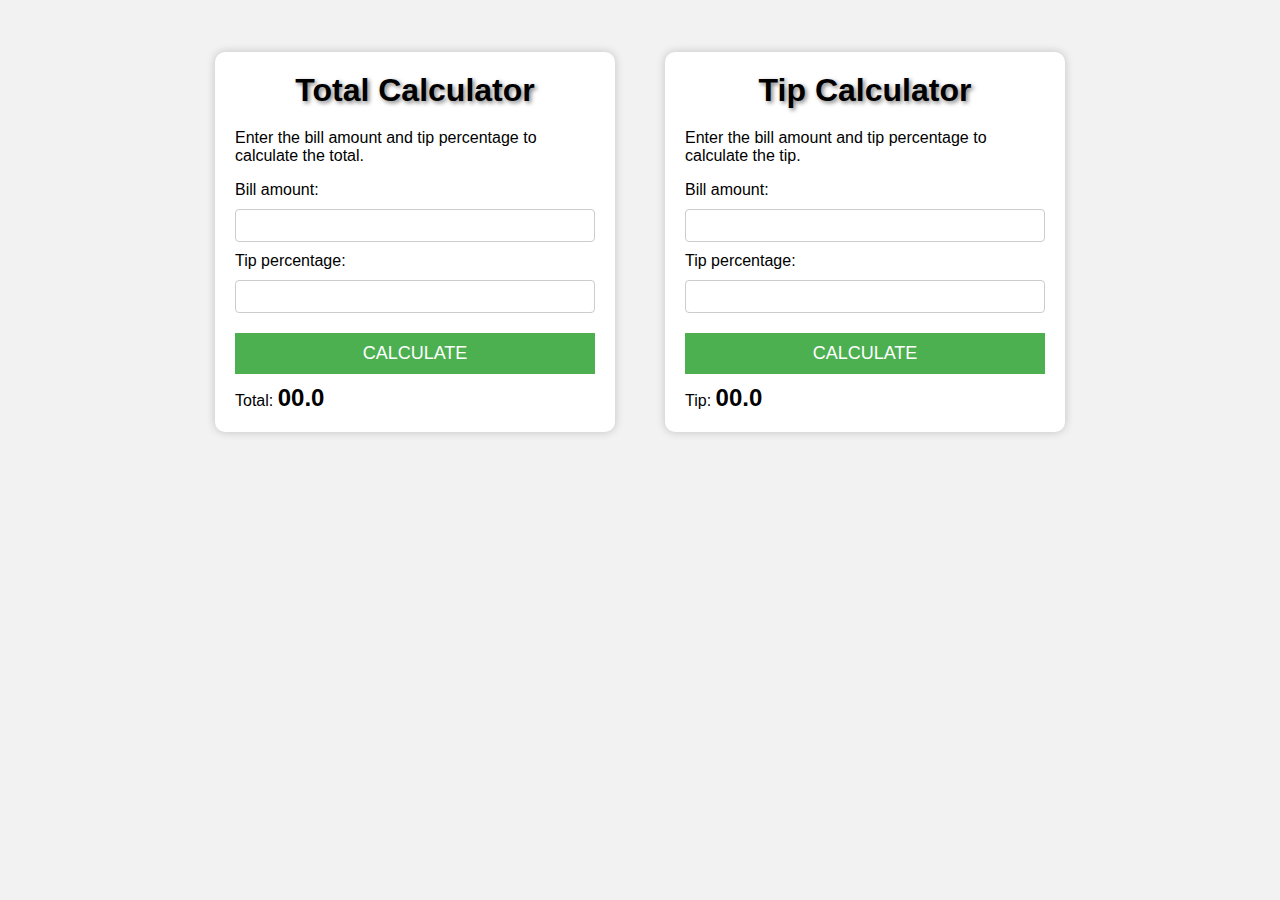
<file: projeto-01/index.html>
<!DOCTYPE html>
<html lang="pt-br">
  <head>
    <meta charset="UTF-8" />
    <meta name="viewport" content="width=device-width, initial-scale=1.0" />
    <title>Tip Calculator</title>
    <link rel="stylesheet" href="style.css" />
    <script src="total-calc.js" defer></script>
    <script src="tip-calc.js" defer></script>
  </head>
  <body>
    <main>
      <section class="total-calculator calculator-container">
        <h2>Total Calculator</h2>
        <p>Enter the bill amount and tip percentage to calculate the total.</p>
        <form>
          <ul>
            <li>
              <label for="bill-amount-total-calc">Bill amount:</label>
              <input
                type="number"
                name="bill-amount-total-calc"
                id="bill-amount-total-calc"
              />
            </li>
            <li>
              <label for="tip-percentage-total-calc">Tip percentage:</label>
              <input
                type="number"
                name="tip-percentage-total-calc"
                id="tip-percentage-total-calc"
              />
            </li>
          </ul>
          <button id="total-calc-btn" type="button">Calculate</button>
        </form>
        <div class="result" id="total-result">
          <p>Total: <span>00.0</span></p>
        </div>
      </section>

      <section class="tip-calculator calculator-container">
        <h2>Tip Calculator</h2>
        <p>Enter the bill amount and tip percentage to calculate the tip.</p>

        <form>
          <ul>
            <li>
              <label for="bill-amount-tip-cal">Bill amount:</label>
              <input
                type="number"
                name="bill-amount-tip-cal"
                id="bill-amount-tip-cal"
              />
            </li>

            <li>
              <label for="tip-amount-tip-cal">Tip percentage:</label>
              <input
                type="number"
                name="tip-amount-tip-cal"
                id="tip-amount-tip-cal"
              />
            </li>
          </ul>
          <button id="tip-calc-btn" type="button">Calculate</button>
        </form>
        <div class="result" id="tip-result">
          <p>Tip: <span>00.0</span></p>
        </div>
      </section>
    </main>
  </body>
</html>
</file>
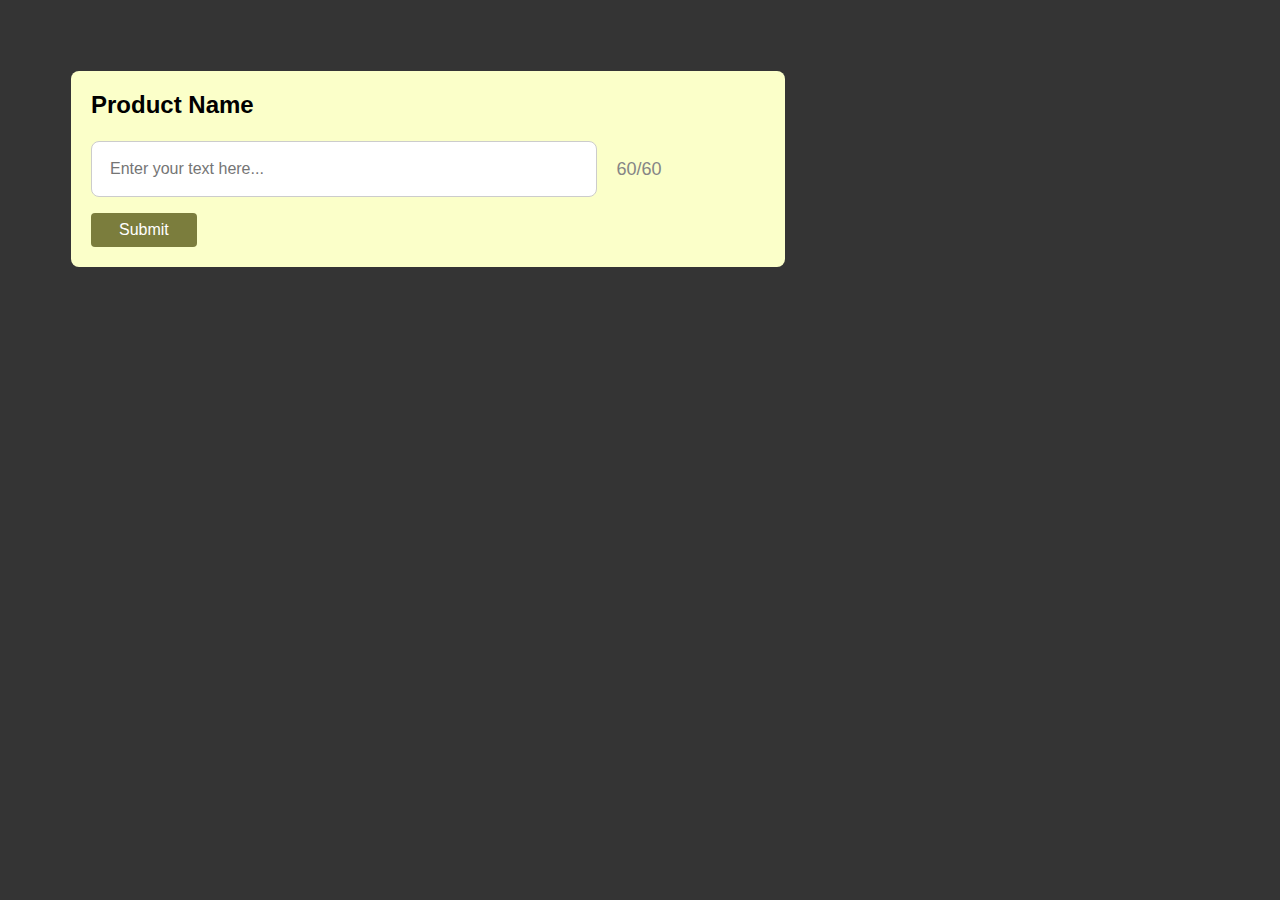
<file: projeto-02/index.html>
<!DOCTYPE html>
<html lang="pt-br">
  <head>
    <meta charset="UTF-8" />
    <meta name="viewport" content="width=device-width, initial-scale=1.0" />
    <title>Product Form</title>
    <link rel="stylesheet" href="styles.css" />
    <script src="script.js" defer></script>
  </head>
  <body>
    <main>
      <form>
        <label for="product-name">Product Name</label>
        <div id="product-name-char-controler">
          <input
            type="text"
            maxlength="60"
            id="product-name"
            name="product-name"
            placeholder="Enter your text here..."
          />
          <div><span id="char-counter">60</span><span>/60</span></div>
        </div>
        <button type="button">Submit</button>
      </form>
    </main>
  </body>
</html>
</file>
<file: projeto-01/style.css>
body {
  display: flex;
  align-items: center;
  justify-content: center;
  background-color: #f2f2f2;
  font-family: sans-serif;
  margin: 0;
}

main {
  padding: 2rem;
  height: calc(100vh - 2rem);
  display: flex;
  align-items: center;
  justify-content: center;
  gap: 3.125rem;
  box-sizing: border-box;
}

.calculator-container {
  width: 37.5rem;
  background-color: #fff;
  border-radius: 10px;
  padding: 1.25rem;
  margin: 1.25rem 0;
  box-sizing: border-box;
  box-shadow: 0 0 10px rgba(0, 0, 0, 0.2);
}

.calculator-container h2 {
  margin: 0 0 1.25rem;
  text-align: center;
  font-size: 2rem;
  text-shadow: 2px 2px 4px rgba(0, 0, 0, 0.5);
}

.calculator-container p {
  margin: 1rem 0;
}

.calculator-container ul {
  list-style: none;
  padding: 0;
  margin: 0;
}

.calculator-container input,
.calculator-container label {
  display: block;
  margin: 0.625rem 0;
}

.calculator-container input {
  width: 100%;
  box-sizing: border-box;
  border: 1px solid #cccccc;
  border-radius: 4px;
  padding: 0.5rem;
}

.calculator-container button {
  width: 100%;
  margin: 0.625rem 0;
  height: 2.5625rem;
  background-color: #4caf50;
  color: #fff;
  border: none;
  font-size: 1.125rem;
  text-transform: uppercase;
  cursor: pointer;
  transition: background-color 0.5s;
}

.calculator-container button:hover {
  background-color: #327234;
}

.result p {
  margin: 0;
}

.result span {
  font-weight: bold;
  font-size: 1.5rem;
}

@media (max-width: 81.25rem) {
  main {
    flex-wrap: wrap;
    height: auto;
  }
  .calculator-container {
    max-width: 25rem;
  }
}

@media (max-width: 37.5rem) {
  :root {
    font-size: 12px;
  }
}

@media (max-width: 25rem) {
  :root {
    font-size: 10px;
  }
}
</file>
<file: projeto-02/styles.css>
body {
  background-color: #343434;
  margin: 0;
  padding: 4.4375rem;
  font-family: sans-serif;
}

form {
  width: 80%;
  max-width: 42.125rem;
  background-color: #fbffc9;
  padding: 1.25rem;
  border-radius: 8px;
}

label {
  font-size: 1.5rem;
  font-weight: bold;
  margin: 0 0 22px;
  display: block;
}

input {
  font-family: inherit;
  font-size: 1rem;
  padding: 1.125rem;
  border: 1px solid #cccccc;
  border-radius: 8px;
  width: 75%;
  box-sizing: border-box;
}

input:focus {
  background-color: #fbffc9;
  outline-color: #858585;
}

form span {
  font-size: 1.125rem;
  color: #858585;
}

#product-name-char-controler {
  display: flex;
  align-items: center;
  gap: 1.25rem;
  margin-bottom: 1rem;
}

button {
  border: none;
  border-radius: 4px;
  padding: 0.5rem 1.75rem;
  font-family: inherit;
  font-size: 1rem;
  color: #fff;
  background-color: #7b7d3d;
  cursor: pointer;
  transition: background-color 0.3s ease-out;
}

button:hover {
  background-color: #8a8e47;
}

button:active {
  transform: scale(1.025);
}

.warning {
  color: #c47777;
}

@media (max-width: 30rem) {
  :root {
    font-size: 10px;
  }
}
</file>
